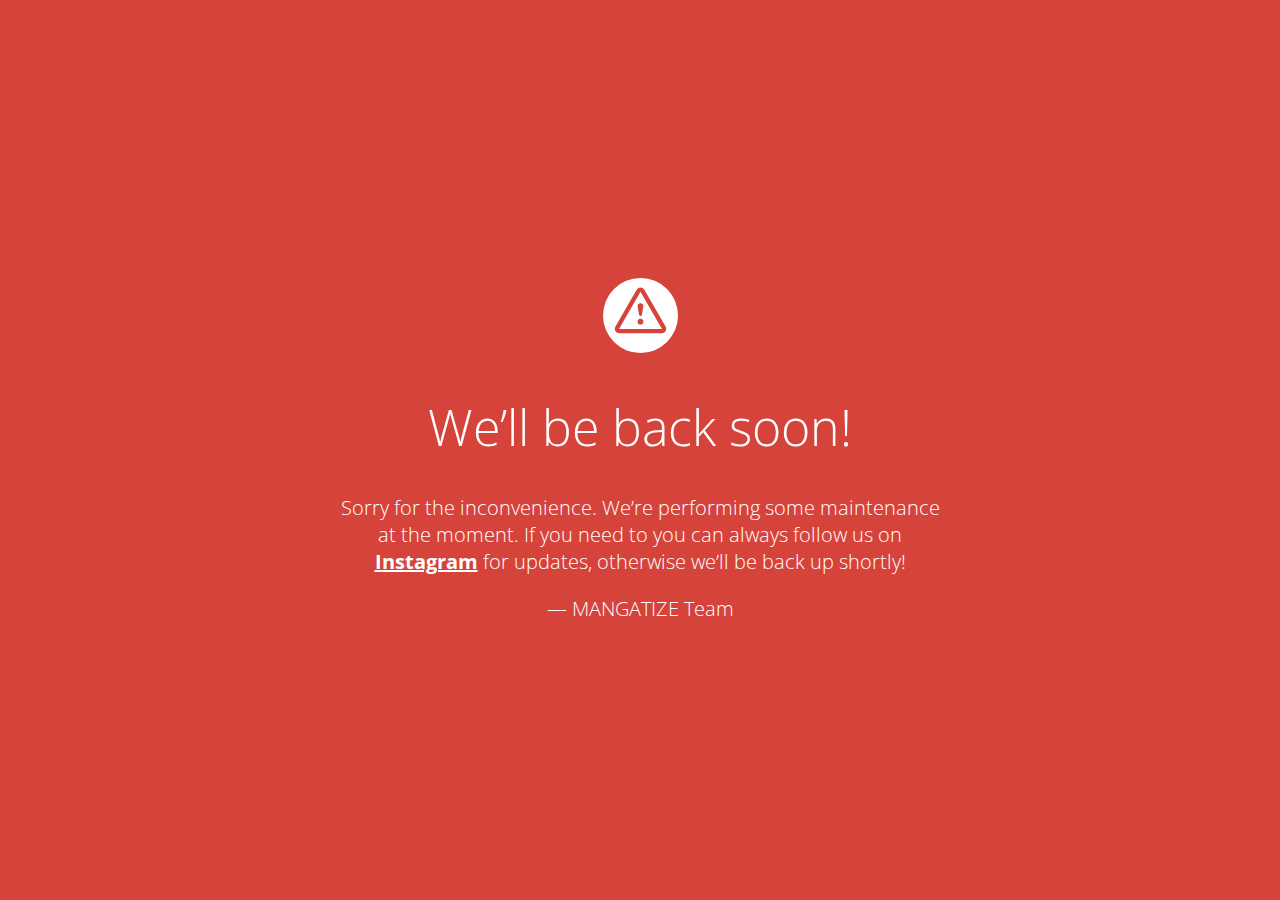
<file: mangatize-status.html>
<!doctype html>
<title>Site Maintenance</title>
<link href="https://fonts.googleapis.com/css?family=Open+Sans:300,400,700" rel="stylesheet">
<style>
  html, body { padding: 0; margin: 0; width: 100%; height: 100%; }
  * {box-sizing: border-box;}
  body { text-align: center; padding: 0; background: #d6433b; color: #fff; font-family: Open Sans; }
  h1 { font-size: 50px; font-weight: 100; text-align: center;}
  body { font-family: Open Sans; font-weight: 100; font-size: 20px; color: #fff; text-align: center; display: -webkit-box; display: -ms-flexbox; display: flex; -webkit-box-pack: center; -ms-flex-pack: center; justify-content: center; -webkit-box-align: center; -ms-flex-align: center; align-items: center;}
  article { display: block; width: 700px; padding: 50px; margin: 0 auto; }
  a { color: #fff; font-weight: bold;}
  a:hover { text-decoration: none; }
  svg { width: 75px; margin-top: 1em; }
</style>

<article>
    <svg xmlns="http://www.w3.org/2000/svg" viewBox="0 0 202.24 202.24"><defs><style>.cls-1{fill:#fff;}</style></defs><title>Asset 3</title><g id="Layer_2" data-name="Layer 2"><g id="Capa_1" data-name="Capa 1"><path class="cls-1" d="M101.12,0A101.12,101.12,0,1,0,202.24,101.12,101.12,101.12,0,0,0,101.12,0ZM159,148.76H43.28a11.57,11.57,0,0,1-10-17.34L91.09,31.16a11.57,11.57,0,0,1,20.06,0L169,131.43a11.57,11.57,0,0,1-10,17.34Z"/><path class="cls-1" d="M101.12,36.93h0L43.27,137.21H159L101.13,36.94Zm0,88.7a7.71,7.71,0,1,1,7.71-7.71A7.71,7.71,0,0,1,101.12,125.63Zm7.71-50.13a7.56,7.56,0,0,1-.11,1.3l-3.8,22.49a3.86,3.86,0,0,1-7.61,0l-3.8-22.49a8,8,0,0,1-.11-1.3,7.71,7.71,0,1,1,15.43,0Z"/></g></g></svg>
    <h1>We&rsquo;ll be back soon!</h1>
    <div>
        <p>Sorry for the inconvenience. We&rsquo;re performing some maintenance at the moment. If you need to you can always follow us on <a href="http://www.instagram.com/mangatize.shop">Instagram</a> for updates, otherwise we&rsquo;ll be back up shortly!</p>
        <p>&mdash; MANGATIZE Team</p>
    </div>
</article>
</file>
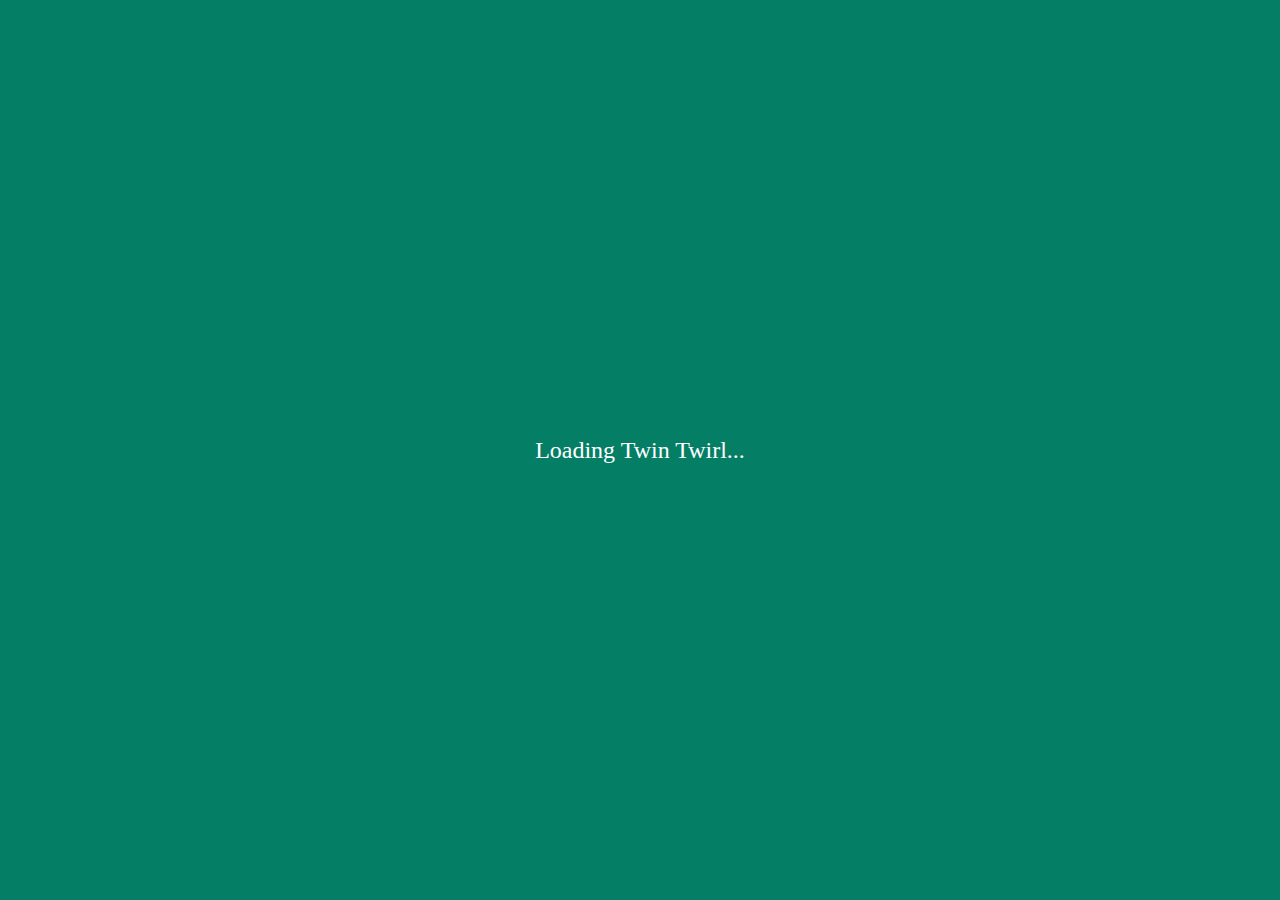
<file: twintwirl.html>
<!DOCTYPE html>
<html>
<head>
    <title>Twin Twirl</title>
    <style>
        body {
            margin: 0;
            padding: 0;
            background-color: #057e66;
            overflow: hidden;
            display: flex;
            justify-content: center;
            align-items: center;
            height: 100vh;
        }
        
        #redirect {
            font-size: 24px;
            color: #fff;
            animation: bounce 2s infinite;
            cursor: pointer;
        }
        
        @keyframes bounce {
            0%, 20%, 50%, 80%, 100% {
                transform: translateY(0);
            }
            40% {
                transform: translateY(-20px);
            }
            60% {
                transform: translateY(-10px);
            }
        }
    </style>
</head>
<body>
    <div id="redirect" onclick="redirectToURL()">Loading Twin Twirl...</div>

    <script>
        function redirectToURL() {
            // Replace 'https://example.com' with your desired URL.
            window.location.href = 'https://epiction.itch.io/twin-twirl';
        }

        // Automatically redirect after 5 seconds (you can adjust the delay).
        setTimeout(redirectToURL, 2500);
    </script>
</body>
</html>
</file>
